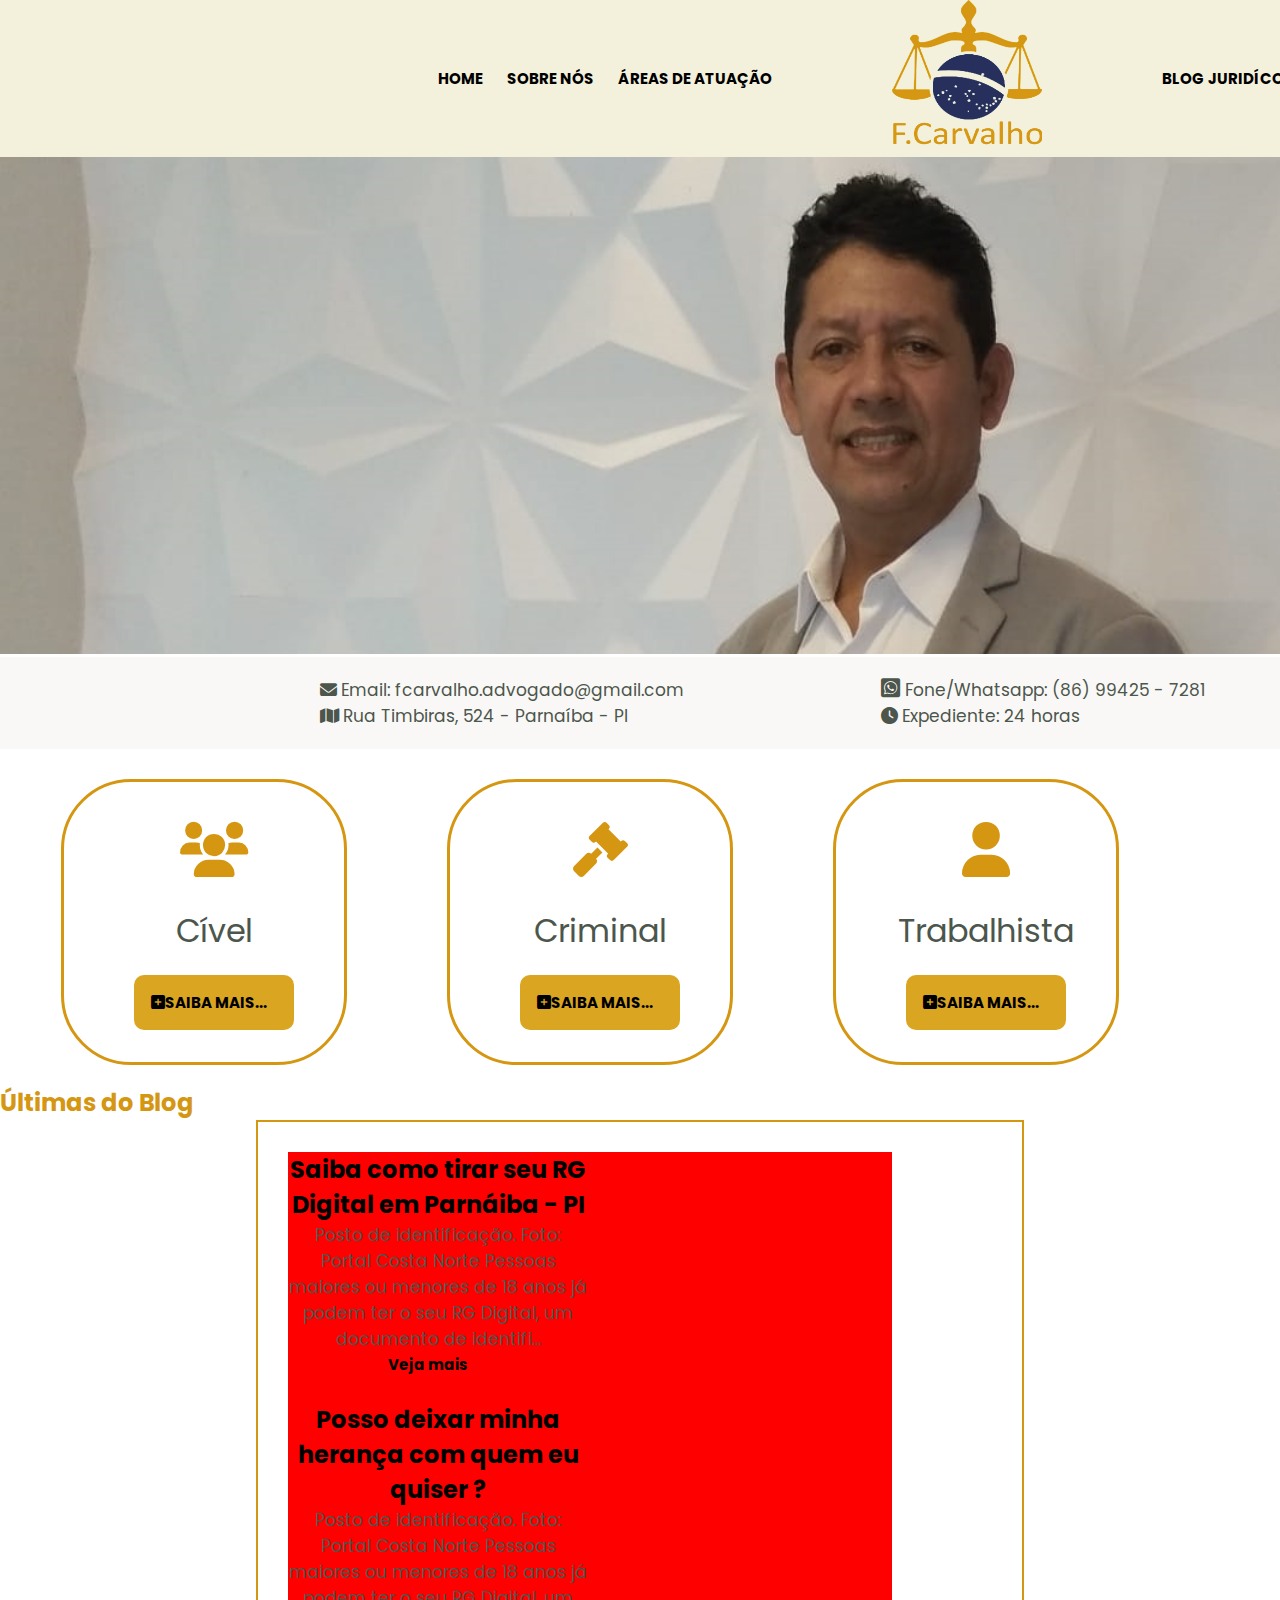
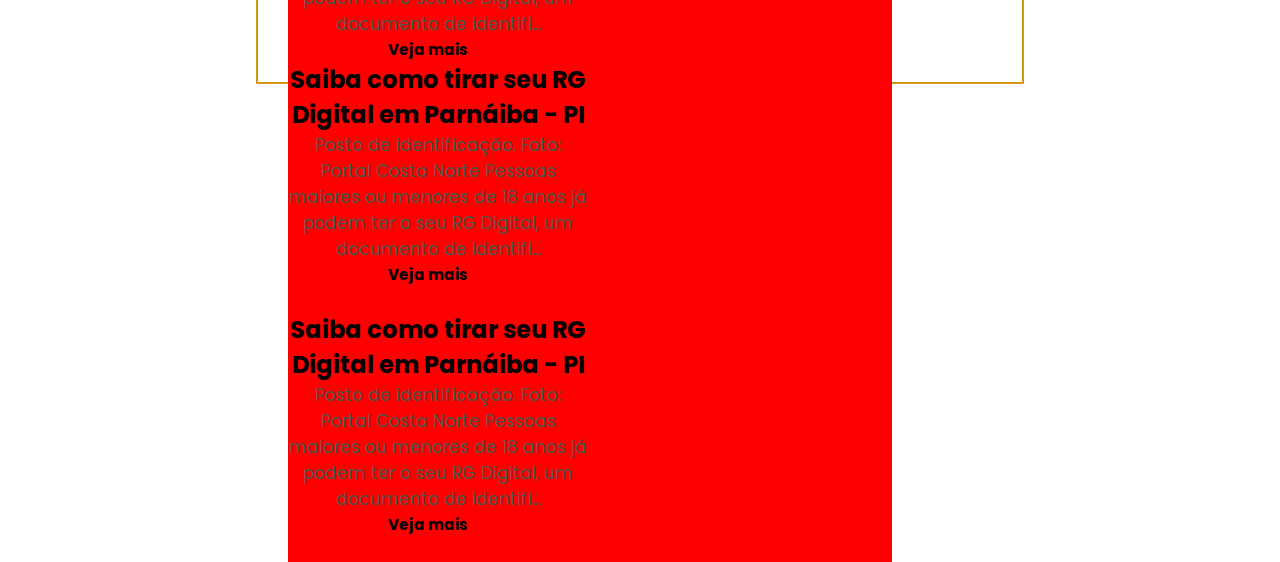
<file: index.html>
<!DOCTYPE html>
<html lang="pt-BR">
<head>
    <meta charset="UTF-8">
    <meta http-equiv="X-UA-Compatible" content="IE=edge">
    <meta name="viewport" content="width=device-width, initial-scale=1.0">
    <title>F.Carvalho - Advogado - HOME</title>
    <link rel="stylesheet"  type="text/css" href="fontawesome/css/all.min.css">
    <link rel="stylesheet" href="estilo/style.css">
</head>
<body>
    <header>
        <!-- - - - -  - -  MENU DESCKTOP  - - - -->
       <nav class="menu-desktop">
           <div>

           </div>
           
            <div>
                <a href="http:#">HOME</a>
                <a href="http:#">SOBRE NÓS</a>
                <a href="http:#">ÁREAS DE ATUAÇÃO</a>
            </div>

            <div >
                <a href="#"><img src="imagens/logo_fcarvalho_mpleta.png" alt=""id="logo" ></a>
            </div>

            <div>
                <a href="http:#">BLOG JURIDÍCO</a>
                <a href="http:#">QUAL O SEU PROBLEMA?</a>
            </div>
       </nav>
        <!-- - - - - - - -  -  - - - - - - - - -- - -->

        <!-- - - - -  - -  MENU MOBILE  - - - -->
        <nav class="menu-mobile">
            <i class="fa-solid fa-bars"></i>
            <ul>
                <li>
                    <img src="imagens/logo_fcarvalho_mpleta.png" alt=""id="logo" >
                </li>
                    
                <li>
                    <a href="http:#">SOBRE NÓS</a>
                </li>
                <li>
                    <a href="http:#">ÁREAS DE ATUAÇÃO</a>
                </li>
                <li>
                    <a href="http:#">BLOG JURIDÍCO</a>
                </li>
                <li>
                    <a href="http:#">QUAL O SEU PROBLEMA?</a>
                <li>
            </ul>
        </nav>
        <!-- - - - - - - -  -  - - - - - - - - -- - -->
        <div class="tela-inicial"></div>
     </header> 

     <main>

        <section>
            <picture>
                <source media="(max-width:900px)" srcset="imagens/corte-livre.png" type="image/png">
                <img src="imagens/ndice01.png" alt="" class="foto">
            </picture>
        </section>

        <section class="contatos">

            <article class="contato1">
                <p><i class="fa-solid fa-envelope"></i>Email: fcarvalho.advogado@gmail.com</p>
                <p> <i class="fa-solid fa-map"></i>Rua Timbiras, 524 - Parnaíba - PI</p>
            </article>

            <article class="contato2">
                <p><i class="fa-brands fa-whatsapp-square"></i> Fone/Whatsapp: (86) 99425 - 7281</p>
                <p><i class="fa-solid fa-clock"></i>Expediente: 24 horas</p>
            </article>

        </section>

        <section class="users">

            <div class="gavel">
                <i class="fa-solid fa-users"></i>
                <p>Cível</p>
                <div class="saiba-mais"><i class="fa-solid fa-square-plus"></i><a href="#">SAIBA MAIS...</a></div>
            </div>

            <div class="gavel">
                <i class="fa-solid fa-gavel"></i>
                <p>Criminal</p>
                 <div class="saiba-mais"><i class="fa-solid fa-square-plus"></i><a href="#">SAIBA MAIS...</a></div>
            </div>

                <div class="gavel">
                    <i class="fa-solid fa-user"></i>
                    <p>Trabalhista</p>
                    <div class="saiba-mais"><i class="fa-solid fa-square-plus"></i><a href="#">SAIBA MAIS...</a></div>
                </div>
        </section>

        
            <h2 class="h2">Últimas do Blog</h2>
            <section class="bloco-de-noticas">
                <div class="todas">
                    <div id="noticia01">
                        <h2>Saiba como tirar seu RG Digital em Parnáiba - PI </h2>
                        <p>Posto de identificação. Foto: Portal Costa Norte   Pessoas maiores ou menores de 18 anos já podem ter o seu RG Digital, um documento de identifi...</p><a href="#">Veja mais</a>
                    </div>
                    <div id="noticia02">
                        <h2>Posso deixar minha herança com quem eu quiser ? </h2>
                        <p>Posto de identificação. Foto: Portal Costa Norte   Pessoas maiores ou menores de 18 anos já podem ter o seu RG Digital, um documento de identifi...</p><a href="#">Veja mais</a>
                    </div>
                    <div id="noticia01">
                        <h2>Saiba como tirar seu RG Digital em Parnáiba - PI </h2>
                        <p>Posto de identificação. Foto: Portal Costa Norte   Pessoas maiores ou menores de 18 anos já podem ter o seu RG Digital, um documento de identifi...</p><a href="#">Veja mais</a>
                    </div>
                    <div id="noticia01">
                        <h2>Saiba como tirar seu RG Digital em Parnáiba - PI </h2>
                        <p>Posto de identificação. Foto: Portal Costa Norte   Pessoas maiores ou menores de 18 anos já podem ter o seu RG Digital, um documento de identifi...</p><a href="#">Veja mais</a>
                    </div>
                </div>

            </section>
        </div>
     </main>
     <script src="JS/navbar-menu.js"></script>
</body>
</html>
</file>
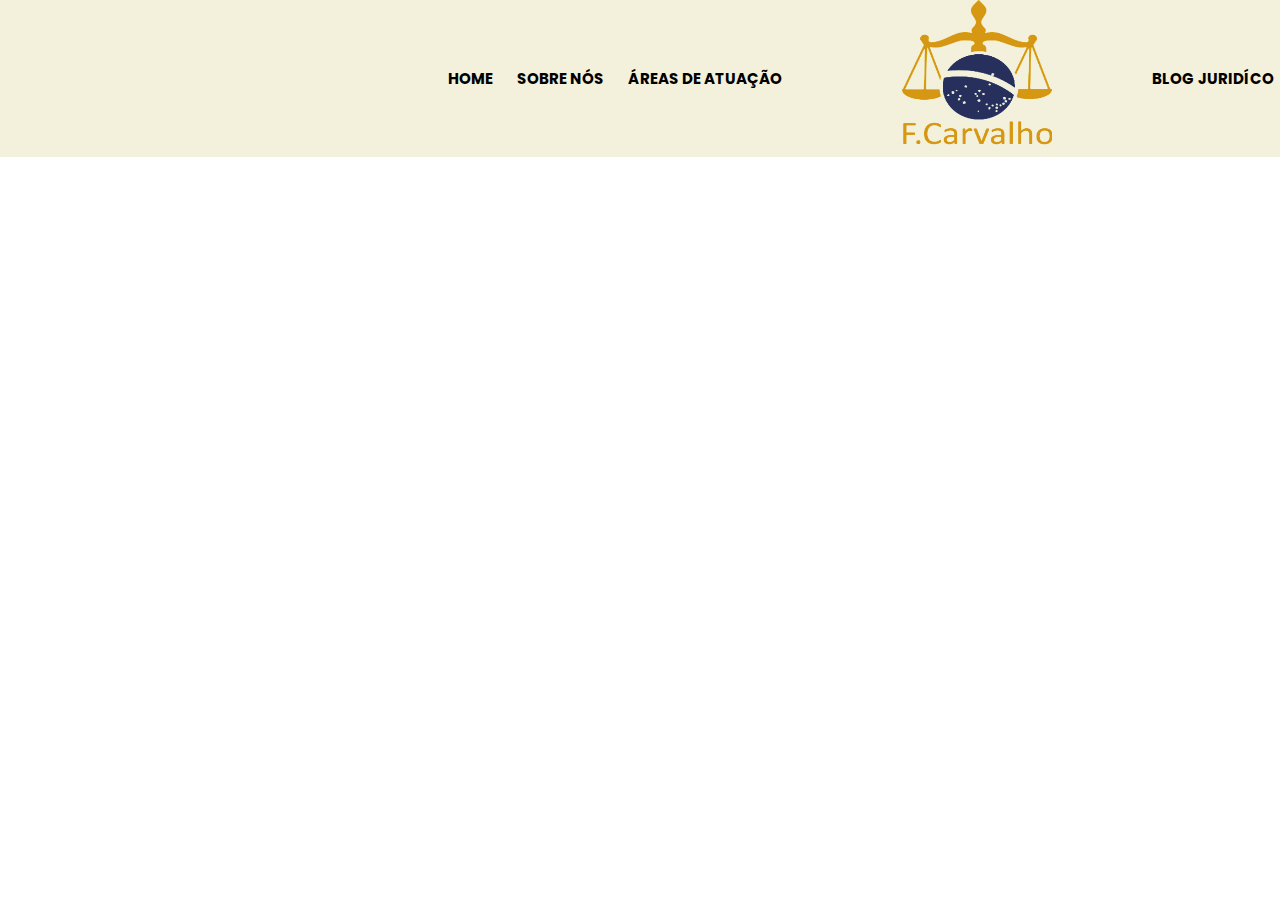
<file: home.html>
<!DOCTYPE html>
<html lang="pt-BR">
<head>
    <meta charset="UTF-8">
    <meta http-equiv="X-UA-Compatible" content="IE=edge">
    <meta name="viewport" content="width=device-width, initial-scale=1.0">
    <title>F.Carvalho - Advogado - HOME</title>
    <link rel="stylesheet"  type="text/css" href="fontawesome/css/all.min.css">
    <link rel="stylesheet" href="estilo/style.css">
</head>
<body>
    <header>
        <!-- - - - -  - -  MENU DESCKTOP  - - - -->
       <nav class="menu-desktop">
           <div >
           </div>
            <div>
                <a href="http:#">HOME</a>
                <a href="http:#">SOBRE NÓS</a>
                <a href="http:#">ÁREAS DE ATUAÇÃO</a>
            </div>
            <div >
                <img src="imagens/logo_fcarvalho_mpleta.png" alt=""id="logo" >
            </div>
            <div>
                <a href="http:#">BLOG JURIDÍCO</a>
                <a href="http:#">QUAL O SEU PROBLEMA?</a>
            </nav>
        </div>
        </nav>
        <!-- - - - - - - - - -->
         <!-- - - - -  - -  MENU MOBILE  - - - -->
        <nav class="menu-mobile">
            <i class="fa-solid fa-bars"></i>
            <ul>
                <li>
                    <img src="imagens/logo_fcarvalho_mpleta.png" alt=""id="logo" >
                </li>
                    
                <li>
                    <a href="http:#">SOBRE NÓS</a>
                </li>
                <li>
                    <a href="http:#">ÁREAS DE ATUAÇÃO</a>
                </li>
                <li>
                    <a href="http:#">BLOG JURIDÍCO</a>
                </li>
                <li>
                    <a href="http:#">QUAL O SEU PROBLEMA?</a>
                <li>
            </ul>
     </header> 
     <main>
         
     </main>
</body>
</html>
</file>
<file: estilo/style.css>
@charset "UTF-8";
@import url('https://fonts.googleapis.com/css2?family=Poppins:wght@500&display=swap');

*{
    padding: 0px;
    margin: 0px;
    font-family: 'Poppins', sans-serif; 

}

:root{
    --cor01:#f3f1db;
    --cor02: goldenrod;
    --cor03: blue;
    --cor04: black;
    --cor05:  #4C564C;
    --cor06: #f9f8f6;
    --cor07: #d59612;
}
#logo{
    width: 150px;
    height: 150px;
}






/* - - - -  - -  MOBILE CONFIGURAÇÕES INICIAIS - - - - - -*/
@media screen and (max-width: 768px) {
    .menu-mobile{display: block;}
    .tela-inicial{display: block;}
    .menu-desktop{display: none;} 
    .menu-mobile{ text-align: right;}
    }
    
/* - - - -  - -  MENU MOBILE  - - - - - -*/

    .menu-mobile i{
        position: relative;
        display: flex;
        justify-content:right;
        width: 96%;
        align-items: center;
        cursor: pointer;
        font-size: 25px;
        margin-top: 10px;
        margin-left: -25px;
        padding: 60px 0px 0px 0px;
        z-index: 1;
       
    }
    
    .show-menu{
        opacity: 1 !important;
    }

    
    /*
    
    O opacity no menu-moble ul faz com que o menu suma e a classe show-menu faz com que ele apareça porém é utilizado Js para implementar a classe show-menu, o !important remove o conflito das duas classes. Sem o  !important o código não roda pois as duas classes ficam em conflito.
    
    */
    .menu-mobile ul{
        background-color: var(--cor01);
        opacity: 0;
        transition: 0.5s;
        position: absolute;
        top: 0;
        text-align: center;
        height: 100%;
        width: 100%;
        line-height: 50px;
        
    }
    .menu-mobile li a{
        text-decoration: none;
        font-family: 'Franklin Gothic Medium', 'Arial Narrow', Arial, sans-serif;
        color: black;
    }
    .menu-mobile li img{
        margin-top: 30px;
    }
    

/*======                   =========*/   

header{
    margin-top: -10px;
    height: 150px;
    background-color: var(--cor01);
    
}

/*======         CORPO        =========*/
    .foto{
        width: 100%;
    }

    .contatos{
        
    }
    .contato1{
        
    }
    .contato2{
     
    }
    .fa-envelope, .fa-map, .fa-clock{
        margin-right: 4px;
    }
    .fa-whatsapp-square{
        font-size: 22px;
    }
    p{
        font-family: 'Poppins', sans-serif; 
        font-size: 17px;
        font-weight: 20.4px;
        color: var(--cor05);
    }
/*======                   =========*/



























/* - - - -  - -  MENU DESCKTOP  - - - - - -*/
@media screen and ( min-width: 992px){
    .tela-inicial{display: none;}
    .menu-mobile{display: none;}
    .menu-desktop{display: flex;}
}

    header{
        margin-top: 0px;
        height: 0px;

    }

    .menu-desktop{
        justify-content:center;
        align-items: center;
        background-color: var(--cor01);
        min-width: 1950px;
        position: fixed;
    }
    div{
        margin-right: 100px;
    }
    div>a{
        margin-right: 10px;
        padding-right:10px;
        font-size: 15px;
        font-weight: bolder;  
        color: var(--cor04); 
        text-decoration: none;
        transition: color 0.5s ease-in-out;
        overflow-x: auto;
        
    }
    div>a:hover{
        color: var(--cor02);
    }
   
    
    /* - - - -  - - - - - - - - - - - - - - - */
    
    /* ==== ==== Foto e Contato ====== ======*/
    
    section .foto{
       padding-top: 154px;
       width: 1903px;
       height: 500px;
    }
  
    .contatos{
        background-color: var(--cor06);
        margin-top: -4px;
    }
    .contato1{
        display: inline-block;
        padding: 20px;
       
        padding-left: 25%;
    }
    .contato2{
        display: inline-block;
        padding-right: 20px;
        padding-left: 173px;
     
    }
    .fa-envelope, .fa-map, .fa-clock{
        margin-right: 4px;
    }
    .fa-whatsapp-square{
        font-size: 22px;
    }
    p{
        font-family: 'Poppins', sans-serif; 
        font-size: 17px;
        font-weight: 20.4px;
        color: var(--cor05);
    }
    
    /* - - - -  - - - - - - - - - - - - - - - */
    
    /* - - - -  - -  SAIBA MAIS  - - - - - -*/
    
    .users{
        display: flex;
        justify-content:center;
       align-content: center;
       margin-bottom: 20px;
    }
    
    .gavel{
        text-align: center;
        margin-top: 30px;
        height: 200px;
        width: 200px;
        padding: 40px;
        border: 3px solid var(--cor07);
        border-radius: 70px
    }
    .fa-users, .fa-user, .fa-gavel{
        font-size: 55px;
        padding-bottom: 10px;
        color: var(--cor07);
        margin-left: 20px;
    }
    .gavel p{
        font-size: 32px;
        margin-top: 20px;
        margin-bottom: 0px;
        margin-left: 20px;

    }
    
    .gavel div{
        margin-top: 20px;
        margin-left: 30px;
    }
    
    
    .saiba-mais{
        height:40px;
        width: 150px;
        padding-top: 15px;
        padding-left: 10px;
        background-color: var(--cor02);
        border-radius: 10px;
    }
    .saiba-mais> a:hover{
     color: white;
    }
    

/* - - - -  - - - - - - - - - - - - - - - */

.h2{
    color: var(--cor07); 
}

.bloco-de-noticas{
    display: block;
    height: 500px;
    padding: 30px;
    margin-right: 20%;
    margin-left: 20%;
    border: 2px solid var(--cor07);
}
.todas{
    background-color: red;
}
.todas > div{
    text-align: center;
    height: 250px;
    width: 300px;
   display: inline-table;
    

    
}

/*.noticias , .bloco-de-noticas > h2{
    height: 200px;
    width: 200px;
    margin-top: 85px;
    margin-left: 19%;
    color: var(--cor07);
    display: block;
}

.noticias> h2{
    font-size: 32px;
    padding: 10px;
}

div > .bloco-de-noticas{
       width: 1000px;
    border: 2px solid var(--cor07);
    }
}
/* - - - -  - - - - - - - - - - - - - - - */
</file>
